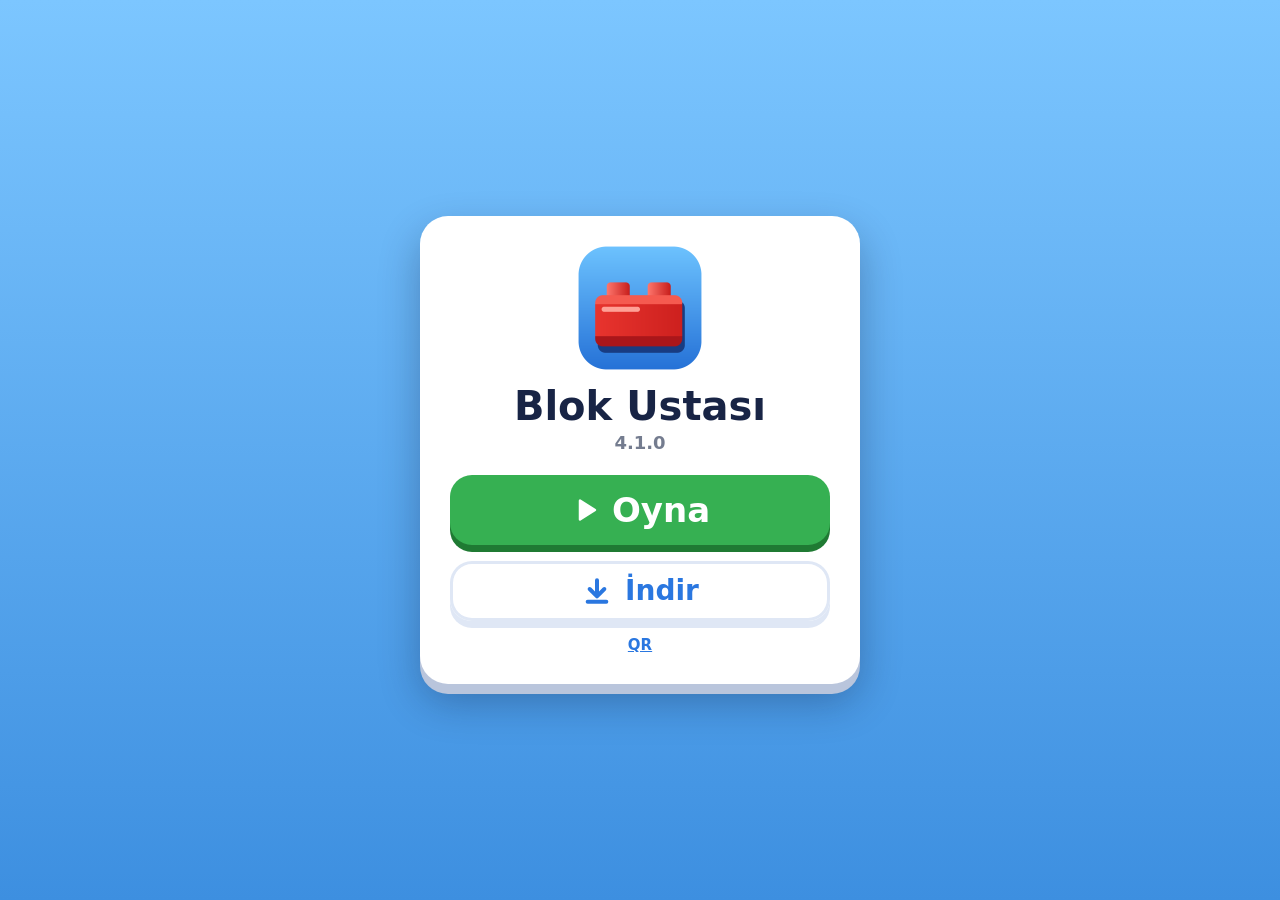
<file: index.html>
<!doctype html>
<html lang="tr"><head><meta charset="utf-8"><meta name="viewport" content="width=device-width, initial-scale=1">
<title>Blok Ustası</title><link rel="icon" href="icon.png"><link rel="apple-touch-icon" href="apple-touch-icon.png">
<link rel="manifest" href="manifest.webmanifest">
<meta name="theme-color" content="#3d8fe0">
<meta name="mobile-web-app-capable" content="yes">
<meta name="apple-mobile-web-app-capable" content="yes">
<meta name="apple-mobile-web-app-status-bar-style" content="black-translucent">
<meta name="apple-mobile-web-app-title" content="Blok Ustası">
<script>if ('serviceWorker' in navigator && location.protocol === 'https:') addEventListener('load', () => navigator.serviceWorker.register('sw.js').catch(() => {}));</script>
<meta name="description" content="Çocuklar için 3D blok yapma oyunu: ev ve araba yap, mahallende gez, yarış, yan oyunlar.">
<meta property="og:type" content="website"><meta property="og:url" content="https://mustafatanirli.github.io/blokustasi/">
<meta property="og:title" content="Blok Ustası"><meta property="og:description" content="Çocuklar için 3D blok yapma oyunu. Telefonda, tablette ve bilgisayarda tarayıcıda oyna.">
<meta property="og:image" content="https://mustafatanirli.github.io/blokustasi/icon.png"><meta name="twitter:card" content="summary">
<style>
:root { --ink: #182445; --soft: rgba(24, 36, 69, .6); --green: #36b052; --green-d: #1f7a33; --blue: #2a77e0; --line: #dfe7f5; }
* { box-sizing: border-box; }
[hidden] { display: none !important; }
body { margin: 0; min-height: 100vh; display: grid; place-items: center; padding: 16px;
  background: linear-gradient(#7cc6ff, #3d8fe0); color: var(--ink); font: 600 18px/1.4 'Nunito', 'Segoe UI', system-ui, sans-serif; }
main { width: 100%; max-width: 440px; padding: 28px 30px; border-radius: 28px; background: #fff; text-align: center;
  box-shadow: 0 10px 0 #b9c5dc, 0 18px 40px rgba(10, 20, 50, .3); }
main.wide { max-width: 760px; }
h1 { margin: 6px 0 0; font: 800 40px/1.1 'Trebuchet MS', system-ui, sans-serif; }
.ver { margin: 2px 0 20px; color: var(--soft); }
.icon { width: 128px; height: 128px; border-radius: 28px; }
.btns { display: flex; flex-direction: column; gap: 16px; }
.go { display: flex; align-items: center; justify-content: center; gap: 12px; padding: 18px; border-radius: 22px;
  background: var(--green); color: #fff; text-decoration: none; box-shadow: 0 7px 0 var(--green-d);
  font: 800 34px/1 'Trebuchet MS', system-ui, sans-serif; }
.go.alt { background: #fff; color: var(--blue); box-shadow: 0 7px 0 var(--line), inset 0 0 0 3px var(--line); font-size: 28px; padding: 14px; }
.go:active { transform: translateY(5px); box-shadow: 0 2px 0 var(--green-d); }
.hint { margin: 18px 0 0; color: var(--soft); font-size: 16px; }
.hint svg { width: 18px; height: 18px; vertical-align: -3px; }
.head { display: flex; align-items: center; justify-content: center; gap: 14px; text-align: left; }
.head .icon { width: 64px; height: 64px; border-radius: 16px; }
.head h1 { font-size: 32px; margin: 0; }
.head .ver { margin: 0; }
.cards { display: flex; flex-wrap: wrap; justify-content: center; gap: 18px; margin: 10px 0 14px; }
.card { flex: 1 1 260px; max-width: 360px; }
.card svg { display: block; width: min(320px, 72vw, 52vh); height: auto; margin: 0 auto; }
.cards.many .card svg { width: min(240px, 72vw, 40vh); }
.url { margin: 4px 0 0; font: 700 17px ui-monospace, Consolas, monospace; overflow-wrap: anywhere; }
.net { margin: 0; color: var(--soft); font-size: 15px; }
.net b { color: var(--ink); }
.steps { display: flex; flex-wrap: wrap; gap: 8px; justify-content: center; margin: 0; padding: 0; list-style: none; font-size: 16px; }
.steps li { padding: 6px 12px; border-radius: 999px; background: #eef4ff; }
.steps b { color: var(--green-d); }
.help { margin: 14px 0 0; text-align: left; font-size: 15px; color: var(--soft); }
.help summary { cursor: pointer; text-align: center; color: var(--blue); }
.help ol { margin: 8px 0 0; padding-left: 22px; }
.help li { margin: 4px 0; }
.more { display: inline-block; margin-top: 14px; color: var(--blue); font-size: 15px; }
</style></head><body><main>
<img class="icon" src="icon.png" alt="">
<h1>Blok Ustası</h1>
<p class="ver">4.1.0</p>
<div class="btns" id="btns">
  <a class="go" id="apk" href="BlokUstasi-4.1.0.apk" download="BlokUstasi-4.1.0.apk"><svg viewBox="0 0 24 24" width="32" height="32" fill="none" stroke="currentColor" stroke-width="3" stroke-linecap="round" stroke-linejoin="round" aria-hidden="true"><path d="M12 4v11M6.5 10.5 12 16l5.5-5.5M5 20h14"/></svg>İndir</a>
  <a class="go alt" id="play" href="oyna/"><svg viewBox="0 0 24 24" width="30" height="30" fill="currentColor" aria-hidden="true"><path d="M7 4.5v15a1 1 0 0 0 1.5.86l12-7.5a1 1 0 0 0 0-1.72l-12-7.5A1 1 0 0 0 7 4.5z"/></svg>Oyna</a>
</div>
<p class="hint" id="hApk">İndirme bitince dosyayı aç, sonra <b>Yükle</b>'ye dokun.</p>
<details class="help" id="help"><summary>Yüklenmedi mi?</summary><ol>
  
  <li>Dosyayı bildirimden ya da <b>Dosyalar → İndirilenler</b>'den aç.</li>
  <li>"Bilinmeyen uygulamalar" sorarsa tarayıcıya <b>izin ver</b>, geri dön, <b>Yükle</b>.</li>
  <li>Play Koruma uyarısında <b>Ayrıntılar → Yine de yükle</b>.</li>
</ol></details>
<p class="hint" id="hIos" hidden>Oyunu açınca Paylaş <svg viewBox="0 0 24 24" fill="none" stroke="currentColor" stroke-width="2.4" stroke-linecap="round" stroke-linejoin="round" aria-hidden="true"><path d="M12 3v12M7.5 7.5 12 3l4.5 4.5M5 12v7a2 2 0 0 0 2 2h10a2 2 0 0 0 2-2v-7"/></svg> → <b>Ana Ekrana Ekle</b>: simgesi ana ekrana gelir, tam ekran açılır.</p>
<a class="more" href="qr.html">QR</a>
<script>
  const ua = navigator.userAgent, ios = /iPad|iPhone|iPod/.test(ua) || (navigator.maxTouchPoints > 1 && /Macintosh/.test(ua));
  const $ = (id) => document.getElementById(id);
  if (ios) { $('apk').hidden = true; $('hApk').hidden = true; $('help').hidden = true; $('hIos').hidden = false; $('play').classList.remove('alt'); }
  else if ((true || !/Android/.test(ua)) && !$('play').hidden) {
    $('btns').prepend($('play')); $('play').classList.remove('alt'); $('apk').classList.add('alt'); $('hApk').hidden = true; $('help').hidden = true;
  }
</script></main></body></html>
</file>
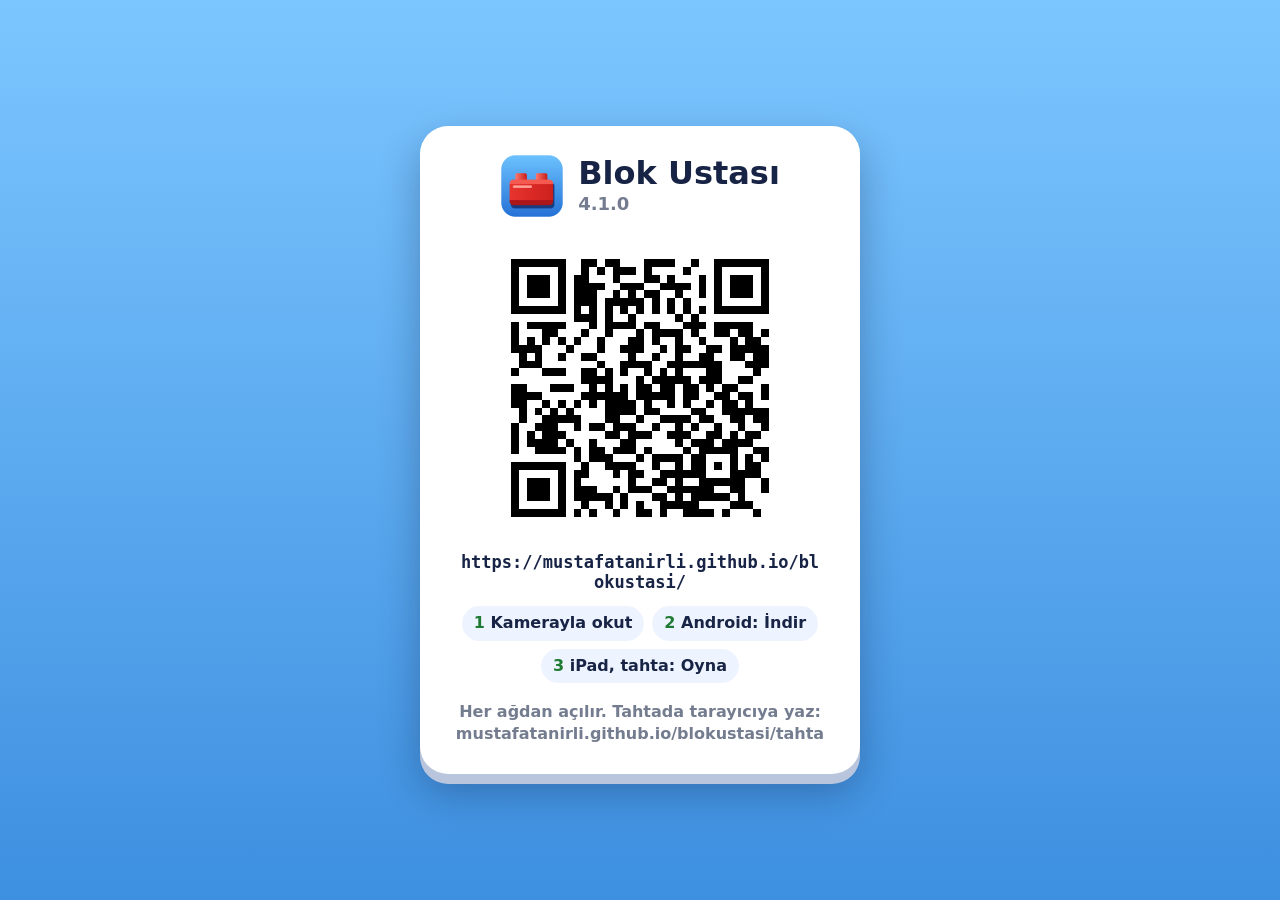
<file: qr.html>
<!doctype html>
<html lang="tr"><head><meta charset="utf-8"><meta name="viewport" content="width=device-width, initial-scale=1">
<title>Blok Ustası QR</title><link rel="icon" href="icon.png"><link rel="apple-touch-icon" href="apple-touch-icon.png">
<style>
:root { --ink: #182445; --soft: rgba(24, 36, 69, .6); --green: #36b052; --green-d: #1f7a33; --blue: #2a77e0; --line: #dfe7f5; }
* { box-sizing: border-box; }
[hidden] { display: none !important; }
body { margin: 0; min-height: 100vh; display: grid; place-items: center; padding: 16px;
  background: linear-gradient(#7cc6ff, #3d8fe0); color: var(--ink); font: 600 18px/1.4 'Nunito', 'Segoe UI', system-ui, sans-serif; }
main { width: 100%; max-width: 440px; padding: 28px 30px; border-radius: 28px; background: #fff; text-align: center;
  box-shadow: 0 10px 0 #b9c5dc, 0 18px 40px rgba(10, 20, 50, .3); }
main.wide { max-width: 760px; }
h1 { margin: 6px 0 0; font: 800 40px/1.1 'Trebuchet MS', system-ui, sans-serif; }
.ver { margin: 2px 0 20px; color: var(--soft); }
.icon { width: 128px; height: 128px; border-radius: 28px; }
.btns { display: flex; flex-direction: column; gap: 16px; }
.go { display: flex; align-items: center; justify-content: center; gap: 12px; padding: 18px; border-radius: 22px;
  background: var(--green); color: #fff; text-decoration: none; box-shadow: 0 7px 0 var(--green-d);
  font: 800 34px/1 'Trebuchet MS', system-ui, sans-serif; }
.go.alt { background: #fff; color: var(--blue); box-shadow: 0 7px 0 var(--line), inset 0 0 0 3px var(--line); font-size: 28px; padding: 14px; }
.go:active { transform: translateY(5px); box-shadow: 0 2px 0 var(--green-d); }
.hint { margin: 18px 0 0; color: var(--soft); font-size: 16px; }
.hint svg { width: 18px; height: 18px; vertical-align: -3px; }
.head { display: flex; align-items: center; justify-content: center; gap: 14px; text-align: left; }
.head .icon { width: 64px; height: 64px; border-radius: 16px; }
.head h1 { font-size: 32px; margin: 0; }
.head .ver { margin: 0; }
.cards { display: flex; flex-wrap: wrap; justify-content: center; gap: 18px; margin: 10px 0 14px; }
.card { flex: 1 1 260px; max-width: 360px; }
.card svg { display: block; width: min(320px, 72vw, 52vh); height: auto; margin: 0 auto; }
.cards.many .card svg { width: min(240px, 72vw, 40vh); }
.url { margin: 4px 0 0; font: 700 17px ui-monospace, Consolas, monospace; overflow-wrap: anywhere; }
.net { margin: 0; color: var(--soft); font-size: 15px; }
.net b { color: var(--ink); }
.steps { display: flex; flex-wrap: wrap; gap: 8px; justify-content: center; margin: 0; padding: 0; list-style: none; font-size: 16px; }
.steps li { padding: 6px 12px; border-radius: 999px; background: #eef4ff; }
.steps b { color: var(--green-d); }
.help { margin: 14px 0 0; text-align: left; font-size: 15px; color: var(--soft); }
.help summary { cursor: pointer; text-align: center; color: var(--blue); }
.help ol { margin: 8px 0 0; padding-left: 22px; }
.help li { margin: 4px 0; }
.more { display: inline-block; margin-top: 14px; color: var(--blue); font-size: 15px; }
</style></head><body><main>
<div class="head"><img class="icon" src="icon.png" alt=""><div><h1>Blok Ustası</h1><p class="ver">4.1.0</p></div></div>
<div class="cards"><div class="card"><svg xmlns="http://www.w3.org/2000/svg" viewBox="0 0 41 41" shape-rendering="crispEdges" role="img" aria-label="QR"><rect width="41" height="41" fill="#fff"/><path d="M4 4h7v1h-7zM13 4h2v1h-2zM16 4h2v1h-2zM21 4h4v1h-4zM27 4h1v1h-1zM30 4h7v1h-7zM4 5h1v1h-1zM10 5h1v1h-1zM13 5h1v1h-1zM15 5h1v1h-1zM17 5h3v1h-3zM21 5h1v1h-1zM26 5h1v1h-1zM30 5h1v1h-1zM36 5h1v1h-1zM4 6h1v1h-1zM6 6h3v1h-3zM10 6h1v1h-1zM12 6h2v1h-2zM17 6h1v1h-1zM21 6h2v1h-2zM24 6h1v1h-1zM28 6h1v1h-1zM30 6h1v1h-1zM32 6h3v1h-3zM36 6h1v1h-1zM4 7h1v1h-1zM6 7h3v1h-3zM10 7h1v1h-1zM12 7h4v1h-4zM18 7h3v1h-3zM23 7h4v1h-4zM28 7h1v1h-1zM30 7h1v1h-1zM32 7h3v1h-3zM36 7h1v1h-1zM4 8h1v1h-1zM6 8h3v1h-3zM10 8h1v1h-1zM12 8h3v1h-3zM17 8h1v1h-1zM19 8h1v1h-1zM21 8h2v1h-2zM25 8h1v1h-1zM28 8h1v1h-1zM30 8h1v1h-1zM32 8h3v1h-3zM36 8h1v1h-1zM4 9h1v1h-1zM10 9h1v1h-1zM12 9h3v1h-3zM16 9h5v1h-5zM22 9h1v1h-1zM24 9h1v1h-1zM26 9h1v1h-1zM30 9h1v1h-1zM36 9h1v1h-1zM4 10h7v1h-7zM12 10h1v1h-1zM14 10h1v1h-1zM16 10h1v1h-1zM18 10h1v1h-1zM20 10h1v1h-1zM22 10h1v1h-1zM24 10h1v1h-1zM26 10h1v1h-1zM28 10h1v1h-1zM30 10h7v1h-7zM12 11h3v1h-3zM16 11h1v1h-1zM19 11h1v1h-1zM25 11h1v1h-1zM27 11h1v1h-1zM4 12h1v1h-1zM6 12h5v1h-5zM14 12h1v1h-1zM16 12h4v1h-4zM21 12h2v1h-2zM26 12h3v1h-3zM30 12h5v1h-5zM4 13h1v1h-1zM8 13h2v1h-2zM13 13h1v1h-1zM16 13h1v1h-1zM20 13h1v1h-1zM22 13h4v1h-4zM27 13h1v1h-1zM30 13h2v1h-2zM33 13h2v1h-2zM36 13h1v1h-1zM4 14h1v1h-1zM6 14h1v1h-1zM8 14h1v1h-1zM10 14h1v1h-1zM12 14h1v1h-1zM15 14h1v1h-1zM19 14h2v1h-2zM22 14h1v1h-1zM25 14h1v1h-1zM28 14h1v1h-1zM32 14h1v1h-1zM34 14h2v1h-2zM4 15h4v1h-4zM11 15h1v1h-1zM15 15h1v1h-1zM18 15h3v1h-3zM23 15h1v1h-1zM25 15h2v1h-2zM29 15h2v1h-2zM32 15h5v1h-5zM5 16h1v1h-1zM7 16h1v1h-1zM10 16h1v1h-1zM13 16h2v1h-2zM19 16h1v1h-1zM22 16h1v1h-1zM25 16h1v1h-1zM28 16h2v1h-2zM32 16h2v1h-2zM35 16h2v1h-2zM5 17h3v1h-3zM15 17h1v1h-1zM18 17h4v1h-4zM24 17h7v1h-7zM34 17h3v1h-3zM4 18h1v1h-1zM8 18h3v1h-3zM13 18h2v1h-2zM16 18h1v1h-1zM18 18h1v1h-1zM21 18h1v1h-1zM23 18h1v1h-1zM25 18h1v1h-1zM29 18h2v1h-2zM35 18h1v1h-1zM13 19h4v1h-4zM20 19h1v1h-1zM22 19h5v1h-5zM28 19h3v1h-3zM33 19h2v1h-2zM4 20h2v1h-2zM9 20h3v1h-3zM14 20h1v1h-1zM16 20h1v1h-1zM18 20h1v1h-1zM20 20h2v1h-2zM23 20h2v1h-2zM26 20h2v1h-2zM29 20h1v1h-1zM31 20h2v1h-2zM36 20h1v1h-1zM4 21h4v1h-4zM13 21h6v1h-6zM20 21h5v1h-5zM26 21h2v1h-2zM30 21h2v1h-2zM33 21h2v1h-2zM36 21h1v1h-1zM4 22h2v1h-2zM8 22h1v1h-1zM10 22h1v1h-1zM12 22h1v1h-1zM14 22h1v1h-1zM16 22h4v1h-4zM21 22h1v1h-1zM24 22h1v1h-1zM26 22h1v1h-1zM29 22h1v1h-1zM31 22h2v1h-2zM34 22h1v1h-1zM5 23h1v1h-1zM7 23h1v1h-1zM9 23h1v1h-1zM11 23h1v1h-1zM16 23h4v1h-4zM21 23h2v1h-2zM27 23h2v1h-2zM31 23h6v1h-6zM5 24h1v1h-1zM8 24h5v1h-5zM16 24h2v1h-2zM20 24h1v1h-1zM23 24h4v1h-4zM28 24h2v1h-2zM32 24h2v1h-2zM35 24h2v1h-2zM4 25h1v1h-1zM7 25h3v1h-3zM12 25h1v1h-1zM14 25h2v1h-2zM17 25h3v1h-3zM22 25h1v1h-1zM25 25h1v1h-1zM27 25h1v1h-1zM30 25h1v1h-1zM33 25h1v1h-1zM36 25h1v1h-1zM4 26h1v1h-1zM6 26h1v1h-1zM8 26h3v1h-3zM16 26h2v1h-2zM19 26h3v1h-3zM24 26h3v1h-3zM29 26h2v1h-2zM32 26h1v1h-1zM34 26h2v1h-2zM4 27h1v1h-1zM6 27h4v1h-4zM11 27h1v1h-1zM14 27h1v1h-1zM18 27h2v1h-2zM25 27h1v1h-1zM27 27h3v1h-3zM31 27h4v1h-4zM4 28h1v1h-1zM7 28h4v1h-4zM12 28h1v1h-1zM14 28h2v1h-2zM17 28h3v1h-3zM21 28h1v1h-1zM26 28h1v1h-1zM28 28h5v1h-5zM35 28h2v1h-2zM12 29h1v1h-1zM14 29h3v1h-3zM20 29h1v1h-1zM22 29h4v1h-4zM27 29h2v1h-2zM32 29h1v1h-1zM34 29h1v1h-1zM36 29h1v1h-1zM4 30h7v1h-7zM13 30h1v1h-1zM16 30h4v1h-4zM22 30h1v1h-1zM25 30h1v1h-1zM27 30h2v1h-2zM30 30h1v1h-1zM32 30h1v1h-1zM34 30h2v1h-2zM4 31h1v1h-1zM10 31h1v1h-1zM12 31h2v1h-2zM17 31h1v1h-1zM19 31h2v1h-2zM23 31h6v1h-6zM32 31h4v1h-4zM4 32h1v1h-1zM6 32h3v1h-3zM10 32h1v1h-1zM12 32h1v1h-1zM19 32h1v1h-1zM22 32h2v1h-2zM25 32h1v1h-1zM28 32h6v1h-6zM36 32h1v1h-1zM4 33h1v1h-1zM6 33h3v1h-3zM10 33h1v1h-1zM12 33h3v1h-3zM17 33h1v1h-1zM19 33h3v1h-3zM24 33h6v1h-6zM32 33h2v1h-2zM36 33h1v1h-1zM4 34h1v1h-1zM6 34h3v1h-3zM10 34h1v1h-1zM12 34h5v1h-5zM18 34h1v1h-1zM22 34h2v1h-2zM25 34h1v1h-1zM27 34h5v1h-5zM33 34h1v1h-1zM4 35h1v1h-1zM10 35h1v1h-1zM13 35h1v1h-1zM16 35h1v1h-1zM18 35h1v1h-1zM20 35h1v1h-1zM23 35h5v1h-5zM32 35h3v1h-3zM4 36h7v1h-7zM12 36h1v1h-1zM14 36h1v1h-1zM17 36h1v1h-1zM20 36h2v1h-2zM23 36h1v1h-1zM26 36h4v1h-4zM31 36h1v1h-1zM35 36h1v1h-1z"/></svg><p class="url">https://mustafatanirli.github.io/blokustasi/</p></div></div>
<ol class="steps"><li><b>1</b> Kamerayla okut</li><li><b>2</b> Android: İndir</li><li><b>3</b> iPad, tahta: Oyna</li></ol>
<p class="hint">Her ağdan açılır. Tahtada tarayıcıya yaz: <b>mustafatanirli.github.io/blokustasi/tahta</b></p></main></body></html>
</file>
